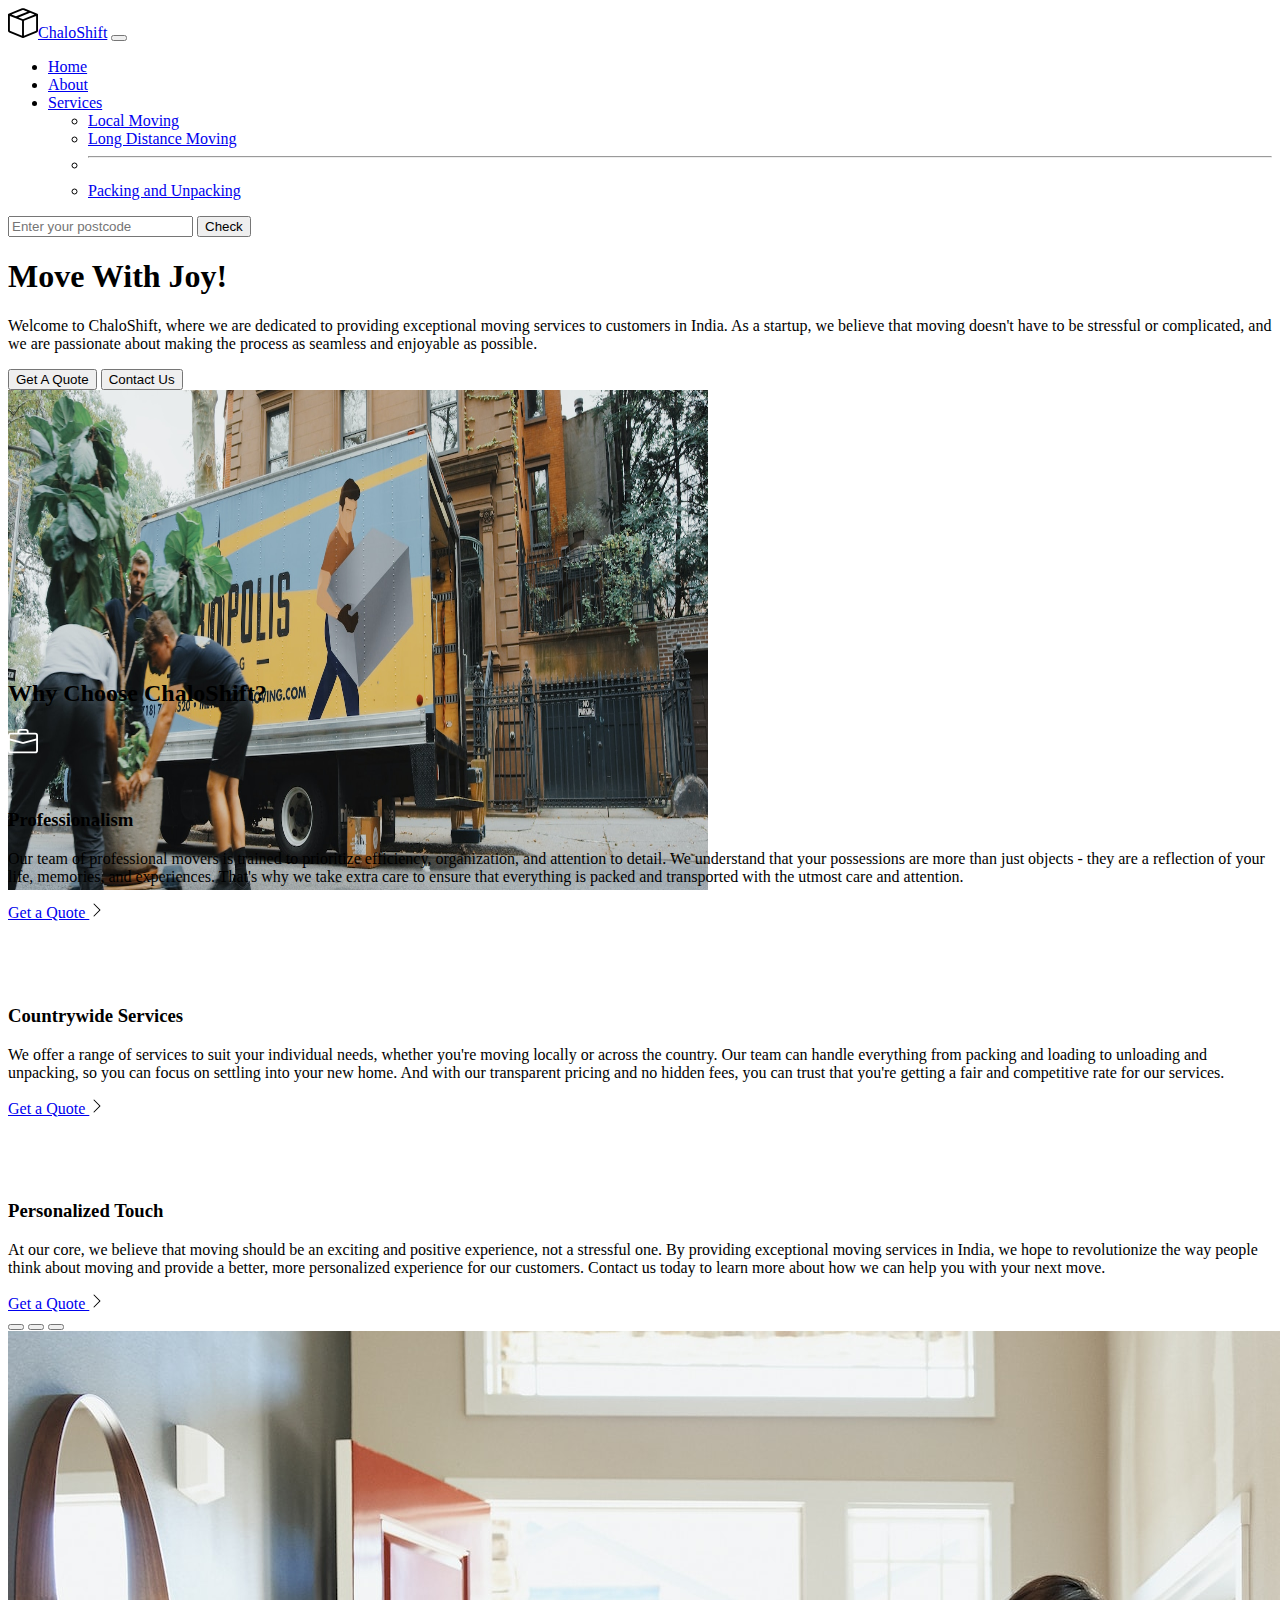
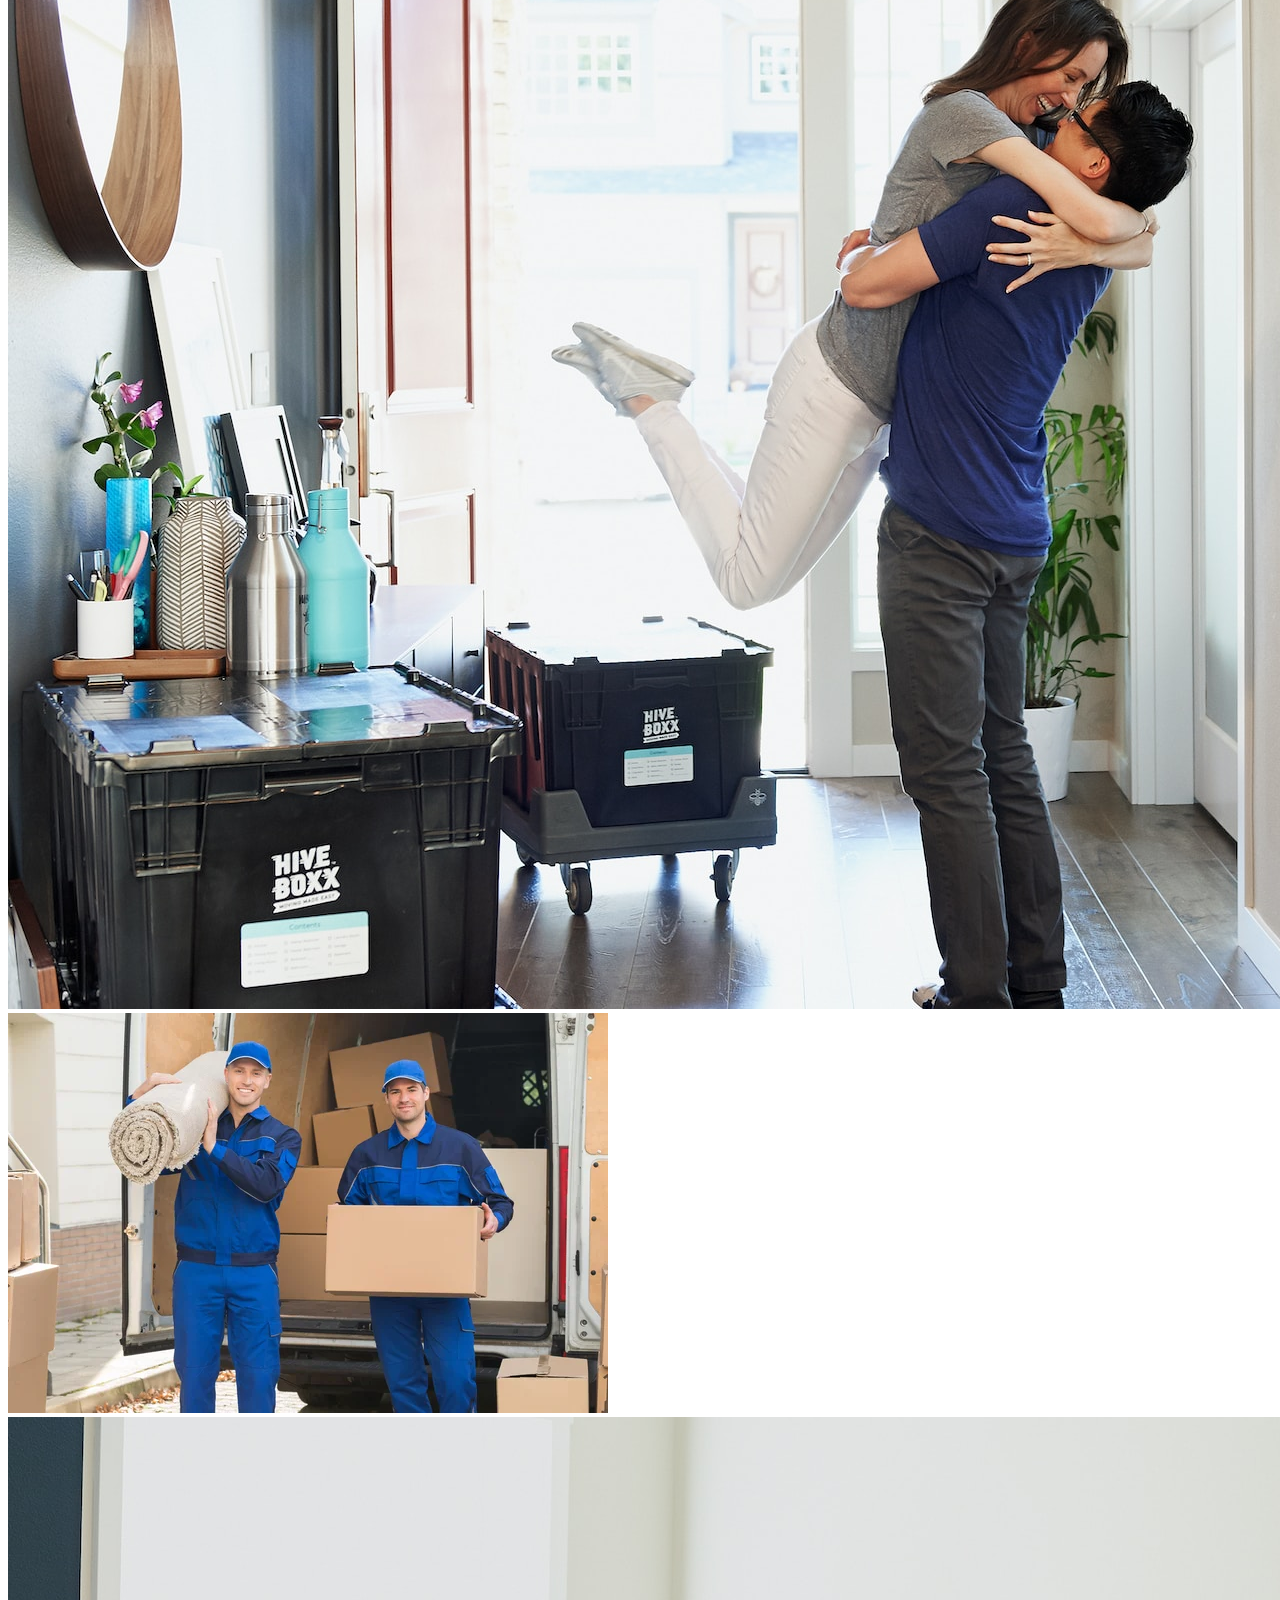
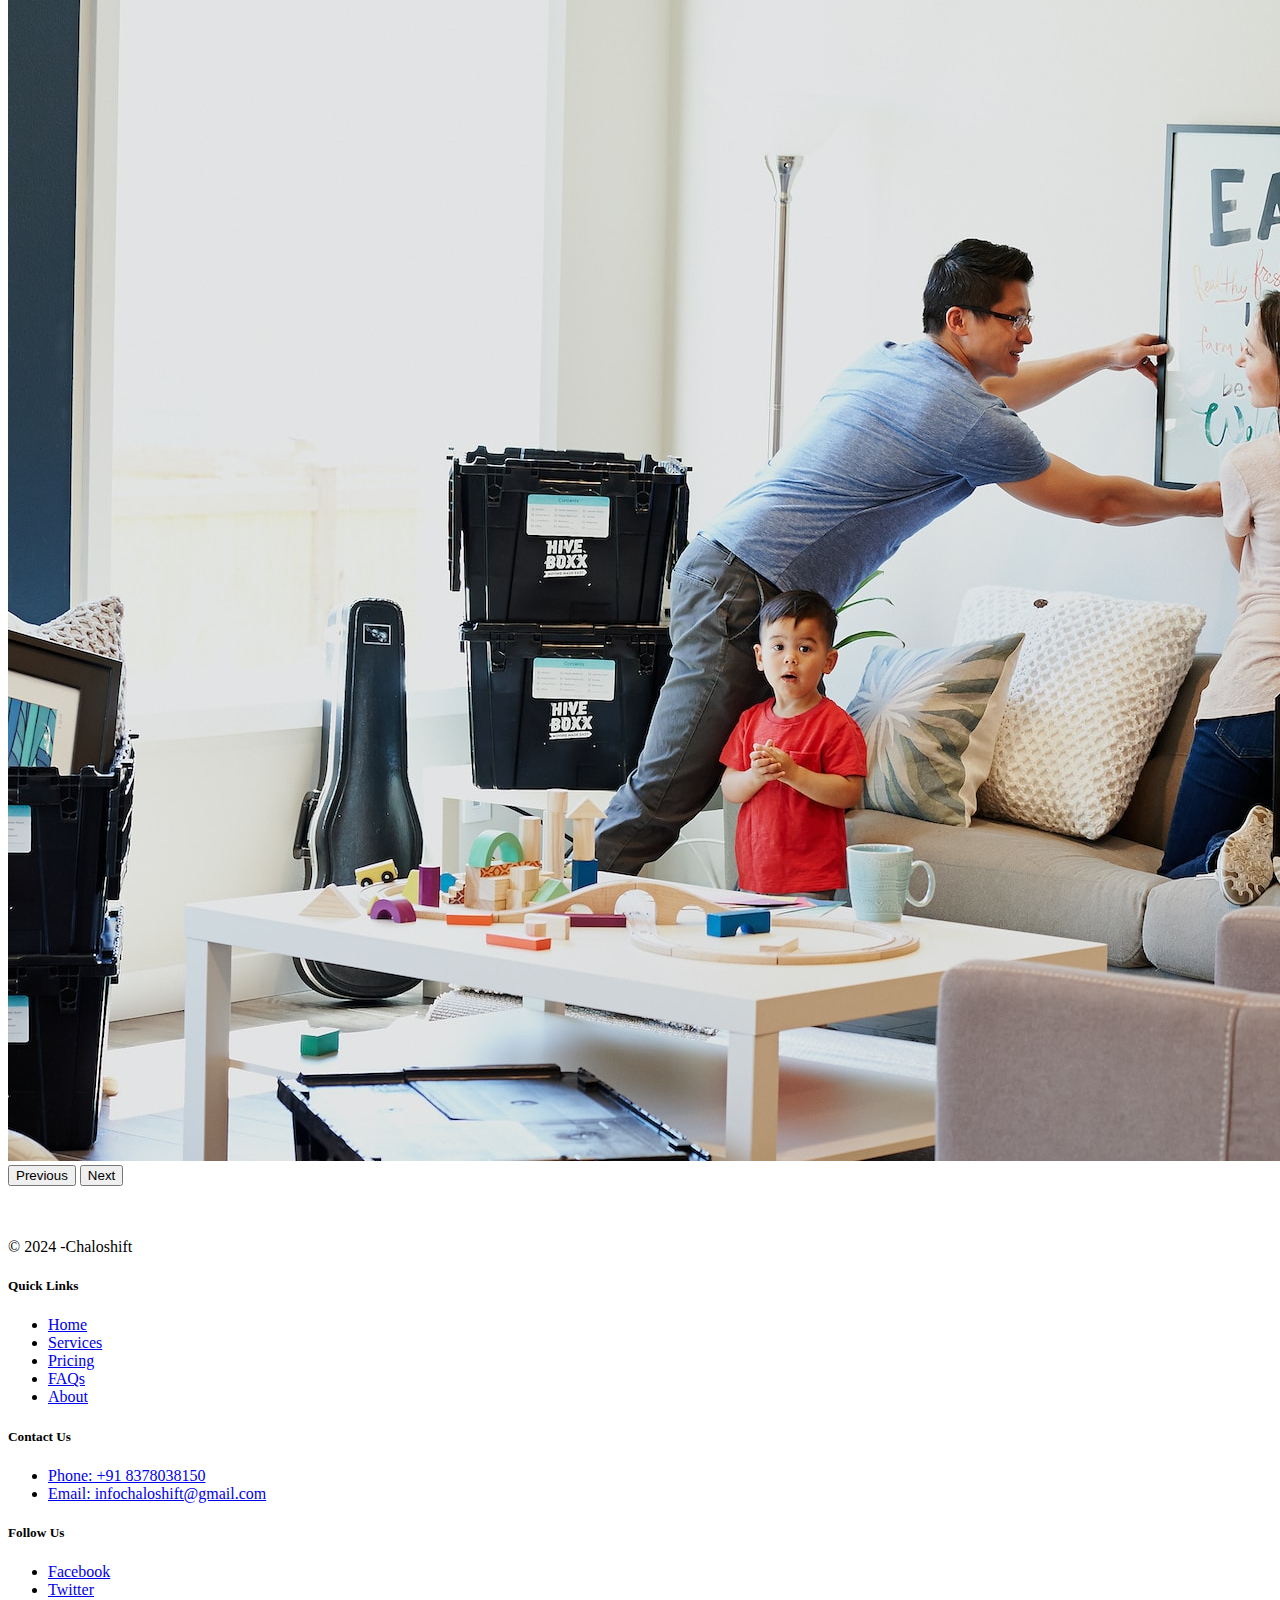
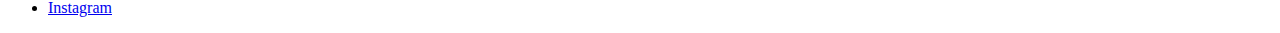
<file: Chalo-Shift-Project/Chalo-Shift-Project/index.html>
<!DOCTYPE html>
<html lang="en">
  <head>
    <meta charset="UTF-8" />
    <meta name="viewport" content="width=device-width, initial-scale=1.0" />
    <title>ChaloShift - Your Moving Partner</title>
    <link
      href="https://cdn.jsdelivr.net/npm/bootstrap@5.3.0-alpha2/dist/css/bootstrap.min.css"
      rel="stylesheet"
      integrity="sha384-aFq/bzH65dt+w6FI2ooMVUpc+21e0SRygnTpmBvdBgSdnuTN7QbdgL+OapgHtvPp"
      crossorigin="anonymous"
    />
    <style>
        .feature-icon {
           width: 4rem;
           height: 4rem;
           border-radius: .75rem;
           }
    </style>
  </head>

  <body>
    <!-- Navbar Section -->
    <nav class="navbar navbar-expand-lg bg-body-tertiary">
      <div class="container-fluid">
        <a class="navbar-brand" href="#"><img src="./box-seam.svg" alt="box-logo" width="30px" height="30px">ChaloShift</a>
        <button
          class="navbar-toggler"
          type="button"
          data-bs-toggle="collapse"
          data-bs-target="#navbarSupportedContent"
          aria-controls="navbarSupportedContent"
          aria-expanded="false"
          aria-label="Toggle navigation"
        >
          <span class="navbar-toggler-icon"></span>
        </button>
        <div class="collapse navbar-collapse" id="navbarSupportedContent">
          <ul class="navbar-nav me-auto mb-2 mb-lg-0">
            <li class="nav-item">
              <a class="nav-link active" aria-current="page" href="#">Home</a>
            </li>
            <li class="nav-item">
              <a class="nav-link" href="#">About</a>
            </li>
            <li class="nav-item dropdown">
              <a
                class="nav-link dropdown-toggle"
                href="#"
                role="button"
                data-bs-toggle="dropdown"
                aria-expanded="false"
              >
              Services
              </a>
              <ul class="dropdown-menu">
                <li><a class="dropdown-item" href="#">Local Moving</a></li>
                <li><a class="dropdown-item" href="#">Long Distance Moving</a></li>
                <li><hr class="dropdown-divider" /></li>
                <li>
                  <a class="dropdown-item" href="#">Packing and Unpacking</a>
                </li>
              </ul>
            </li>

          </ul>
          <form class="d-flex" role="search">
            <input
              class="form-control me-2"
              type="search"
              placeholder="Enter your postcode"
              aria-label="Search"
            />
            <button class="btn btn-outline-success" type="submit">
              Check
            </button>
          </form>
        </div>
      </div>
    </nav>

    <!--Hero Section-->
    
    <div class="px-4 pt-5 my-5 text-center border-bottom" >
        <h1 class="display-4 fw-bold text-body-emphasis">Move With Joy!</h1>
        <div class="col-lg-6 mx-auto">
          <p class="lead mb-4">Welcome to ChaloShift, where we are dedicated to providing exceptional moving services to customers in India. As a startup, we believe that moving doesn't have to be stressful or complicated, and we are passionate about making the process as seamless and enjoyable as possible.</p>
          <div class="d-grid gap-2 d-sm-flex justify-content-sm-center mb-5">
            <button type="button" class="btn btn-primary btn-lg px-4 me-sm-3" fdprocessedid="j806u">Get A Quote</button>
            <button type="button" class="btn btn-outline-secondary btn-lg px-4" fdprocessedid="0s976g">Contact Us</button>
          </div>
        </div>
        <div class="overflow-hidden" style="max-height: 30vh;">
          <div class="container px-5">
            <img src="moving-van.jpg" class="img-fluid border rounded-3 shadow-lg mb-4" alt="Example image" width="700" height="500" loading="lazy">
          </div>
        </div>
      </div>
    
    <!--Features-->
    <div class="container px-4 py-5" id="featured-3">
        <h2 class="pb-2 border-bottom">Why Choose ChaloShift?</h2>
    <div class="row g-4 py-5 row-cols-1 row-cols-lg-3">
        <div class="feature col">
          <div class="feature-icon d-inline-flex align-items-center justify-content-center text-bg-primary bg-gradient fs-2 mb-3">
            <img src="./briefcase.svg" alt="briefcase" height="30px" width="30px">
          </div>
          <h3 class="fs-2 text-body-emphasis">Professionalism</h3>
          <p>Our team of professional movers is trained to prioritize efficiency, organization, and attention to detail. We understand that your possessions are more than just objects - they are a reflection of your life, memories, and experiences. That's why we take extra care to ensure that everything is packed and transported with the utmost care and attention.</p>
          <a href="#" class="icon-link">
            Get a Quote
            <img src="./chevron-right.svg" alt="Right Chevron">
          </a>
        </div>
        <div class="feature col">
          <div class="feature-icon d-inline-flex align-items-center justify-content-center text-bg-primary bg-gradient fs-2 mb-3">
            <img src="./bus-front.svg" alt="arraw-svg" height="30px" width="30px"> 
         </div>
          <h3 class="fs-2 text-body-emphasis">Countrywide Services</h3>
          <p>We offer a range of services to suit your individual needs, whether you're moving locally or across the country. Our team can handle everything from packing and loading to unloading and unpacking, so you can focus on settling into your new home. And with our transparent pricing and no hidden fees, you can trust that you're getting a fair and competitive rate for our services.</p>
          <a href="#" class="icon-link">
            Get a Quote
            <img src="./chevron-right.svg" alt="Right Chevron">
          </a>
        </div>
        <div class="feature col">
          <div class="feature-icon d-inline-flex align-items-center justify-content-center text-bg-primary bg-gradient fs-2 mb-3">
            <img src="./chat-square-heart.svg" alt="heart-shape" height="30px" width="30px">
          </div>
          <h3 class="fs-2 text-body-emphasis">Personalized Touch</h3>
          <p>At our core, we believe that moving should be an exciting and positive experience, not a stressful one. By providing exceptional moving services in India, we hope to revolutionize the way people think about moving and provide a better, more personalized experience for our customers. Contact us today to learn more about how we can help you with your next move.</p>
          <a href="#" class="icon-link">
           Get a Quote
           <img src="./chevron-right.svg" alt="Right Chevron">
          </a>
        </div>
      </div>

      

    <!--Carousal-->
    <div id="carouselExampleIndicators" class="carousel slide">
        <div class="carousel-indicators">
          <button type="button" data-bs-target="#carouselExampleIndicators" data-bs-slide-to="0" class="active" aria-current="true" aria-label="Slide 1"></button>
          <button type="button" data-bs-target="#carouselExampleIndicators" data-bs-slide-to="1" aria-label="Slide 2"></button>
          <button type="button" data-bs-target="#carouselExampleIndicators" data-bs-slide-to="2" aria-label="Slide 3"></button>
        </div>
        <div class="carousel-inner">
          <div class="carousel-item active">
            <img src="./couple.jpg" class="d-block w-100" alt="...">
          </div>
          <div class="carousel-item">
            <img src="./movers.jpg" class="d-block w-100" alt="...">
          </div>
          <div class="carousel-item">
            <img src="./family.jpg" class="d-block w-100" alt="...">
          </div>
        </div>
        <button class="carousel-control-prev" type="button" data-bs-target="#carouselExampleIndicators" data-bs-slide="prev">
          <span class="carousel-control-prev-icon" aria-hidden="true"></span>
          <span class="visually-hidden">Previous</span>
        </button>
        <button class="carousel-control-next" type="button" data-bs-target="#carouselExampleIndicators" data-bs-slide="next">
          <span class="carousel-control-next-icon" aria-hidden="true"></span>
          <span class="visually-hidden">Next</span>
        </button>
      </div>
      
    <!--Footer-->
    <div class="container">
        <footer class="row row-cols-1 row-cols-sm-2 row-cols-md-5 py-5 my-5 border-top">
          <div class="col mb-3">
            <a href="/" class="d-flex align-items-center mb-3 link-body-emphasis text-decoration-none">
              <svg class="bi me-2" width="40" height="32"><use xlink:href="#bootstrap"></use></svg>
            </a>
            <p class="text-body-secondary">© 2024 -Chaloshift </p>
          </div>
      
          <div class="col mb-3">
      
          </div>
      
          <div class="col mb-3">
            <h5>Quick Links</h5>
            <ul class="nav flex-column">
              <li class="nav-item mb-2"><a href="#" class="nav-link p-0 text-body-secondary">Home</a></li>
              <li class="nav-item mb-2"><a href="#" class="nav-link p-0 text-body-secondary">Services</a></li>
              <li class="nav-item mb-2"><a href="#" class="nav-link p-0 text-body-secondary">Pricing</a></li>
              <li class="nav-item mb-2"><a href="#" class="nav-link p-0 text-body-secondary">FAQs</a></li>
              <li class="nav-item mb-2"><a href="#" class="nav-link p-0 text-body-secondary">About</a></li>
            </ul>
          </div>
      
          <div class="col mb-3">
            <h5>Contact Us</h5>
            <ul class="nav flex-column">
              <li class="nav-item mb-2"><a href="#" class="nav-link p-0 text-body-secondary">Phone: +91 8378038150</a></li>
              <li class="nav-item mb-2"><a href="#" class="nav-link p-0 text-body-secondary">Email: infochaloshift@gmail.com</a></li>
            </ul>
          </div>
      
          <div class="col mb-3">
            <h5>Follow Us</h5>
            <ul class="nav flex-column">
              <li class="nav-item mb-2"><a href="#" class="nav-link p-0 text-body-secondary">Facebook</a></li>
              <li class="nav-item mb-2"><a href="#" class="nav-link p-0 text-body-secondary">Twitter</a></li>
              <li class="nav-item mb-2"><a href="#" class="nav-link p-0 text-body-secondary">Instagram</a></li>
            </ul>
          </div>
        </footer>
      </div>    

    <script
      src="https://cdn.jsdelivr.net/npm/bootstrap@5.3.2/dist/js/bootstrap.bundle.min.js"
      integrity="sha384-C6RzsynM9kWDrMNeT87bh95OGNyZPhcTNXj1NW7RuBCsyN/o0jlpcV8Qyq46cDfL"
      crossorigin="anonymous"
    ></script>
  </body>
</html>
</file>
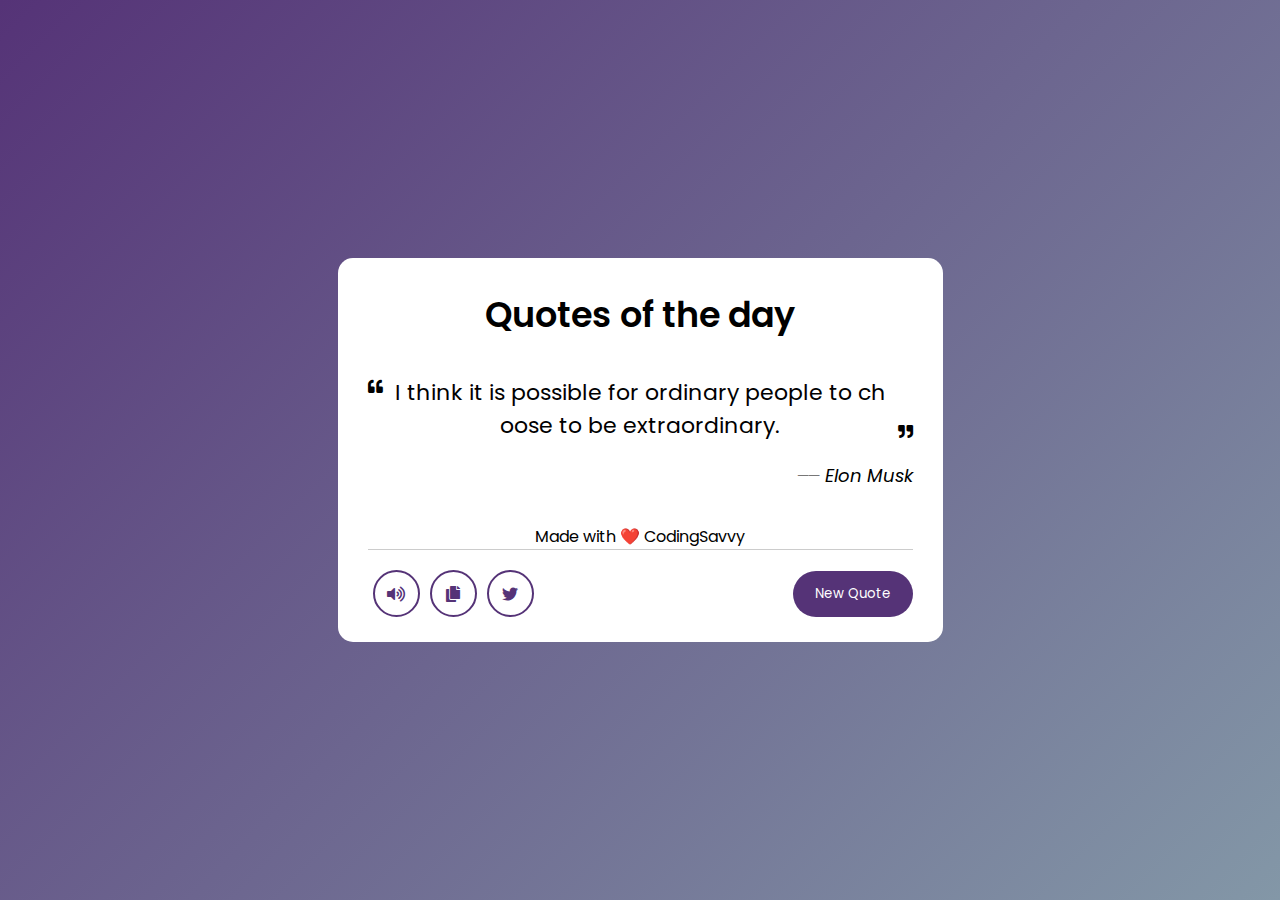
<file: Completed_Quotes_API_Project/Quotes_API_Project/index.html>
<!Doctype html>
<html lang="en" dir="ltr">
    <head>
        <meta charset="utf-8">
        <title>Random Quote Generator | CodingSavvy</title>
        <link rel="stylesheet" href="style.css">
        <meta name="viewport" content="width=device-width, initial-scale=1.0">
        <link rel="stylesheet" href="https://cdnjs.cloudflare.com/ajax/libs/font-awesome/5.15.3/css/all.min.css"/> 
    </head>
    <body>
        <div class="wrapper">
            <header>Quotes of the day</header>
            <div class="content">
                <div class="quote-area">
                    <i class="fas fa-quote-left"></i>
                    <p class="quote">I think it is possible for ordinary people to choose to be extraordinary.</p>
                    <i class="fas fa-quote-right"></i>
                </div>
                <div class="author">
                    <span>__</span>
                    <span id="authorName">Elon Musk</span>
                </div>
            </div>
            <div class="name">
                <p>Made with ❤️ CodingSavvy</p>
            </div>
            <div class="buttons">
                <div class="features">
                    <ul>
                        <li class="sound"><i class="fas fa-volume-up"></i></li>
                        <li class="copy"><i class="fas fa-copy"></i></li>
                        <li class="twitter"><i class="fab fa-twitter"></i></li>           </ul>
                    <button>New Quote</button>
                </div>
            </div>
        </div>
        <script src="./index.js"></script>
    </body>
</html>
</file>
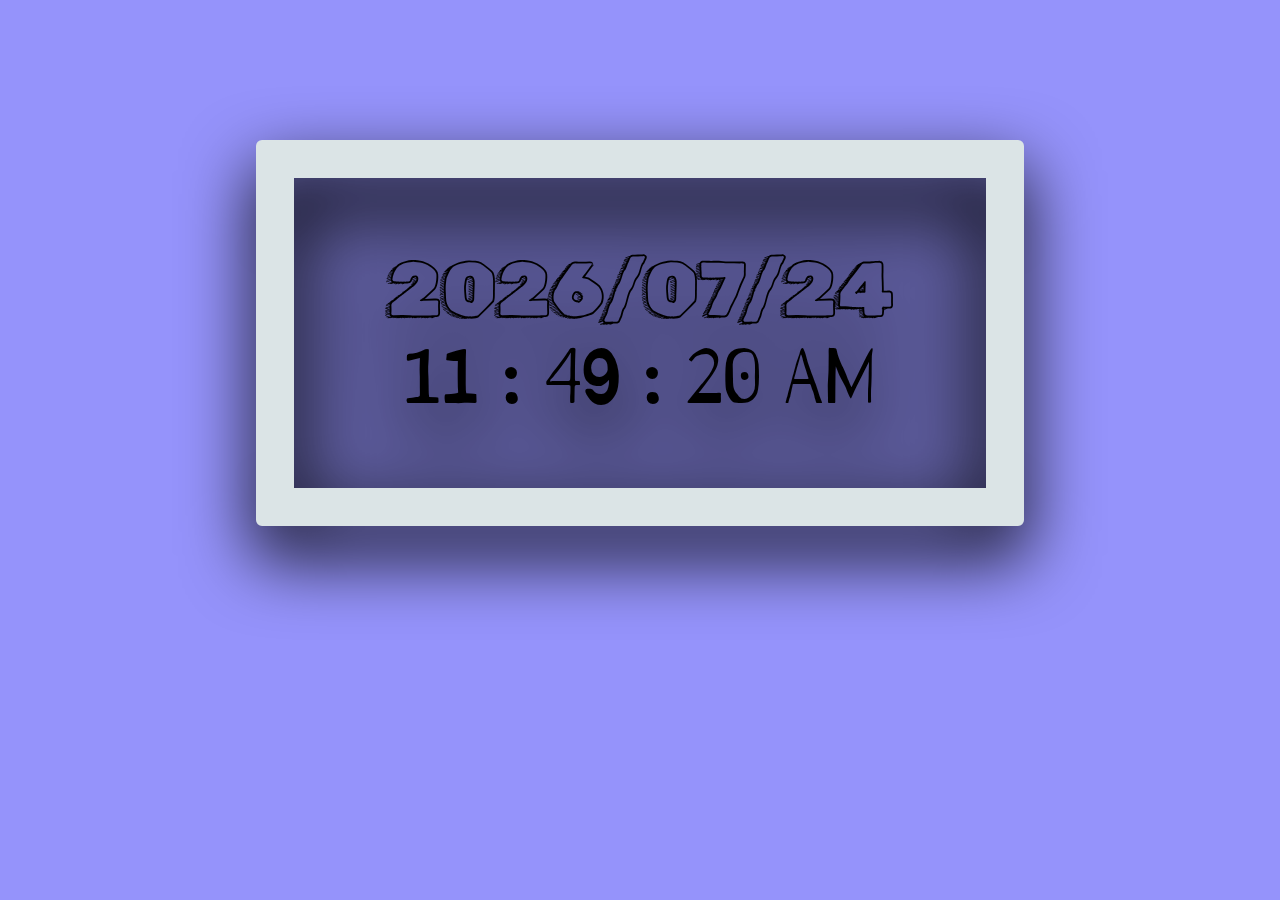
<file: DigitalClock/digitalclock/index.html>
<!DOCTYPE html>
<html>

<head>
  <meta charset="utf-8">
  <meta name="viewport" content="width=device-width">
  <title>Digital clock</title>
  <link href="style.css" rel="stylesheet" type="text/css" />
</head>

<body>
  <div class="container">
      <div class="full_date">
          <span class="date"></span>
          <span class="clock"></span>
      </div>
  </div>
  <script src="script.js"></script>
  <script src="https://replit.com/public/js/replit-badge-v2.js" theme="dark" position="bottom-right"></script>
</body>

</html>
</file>
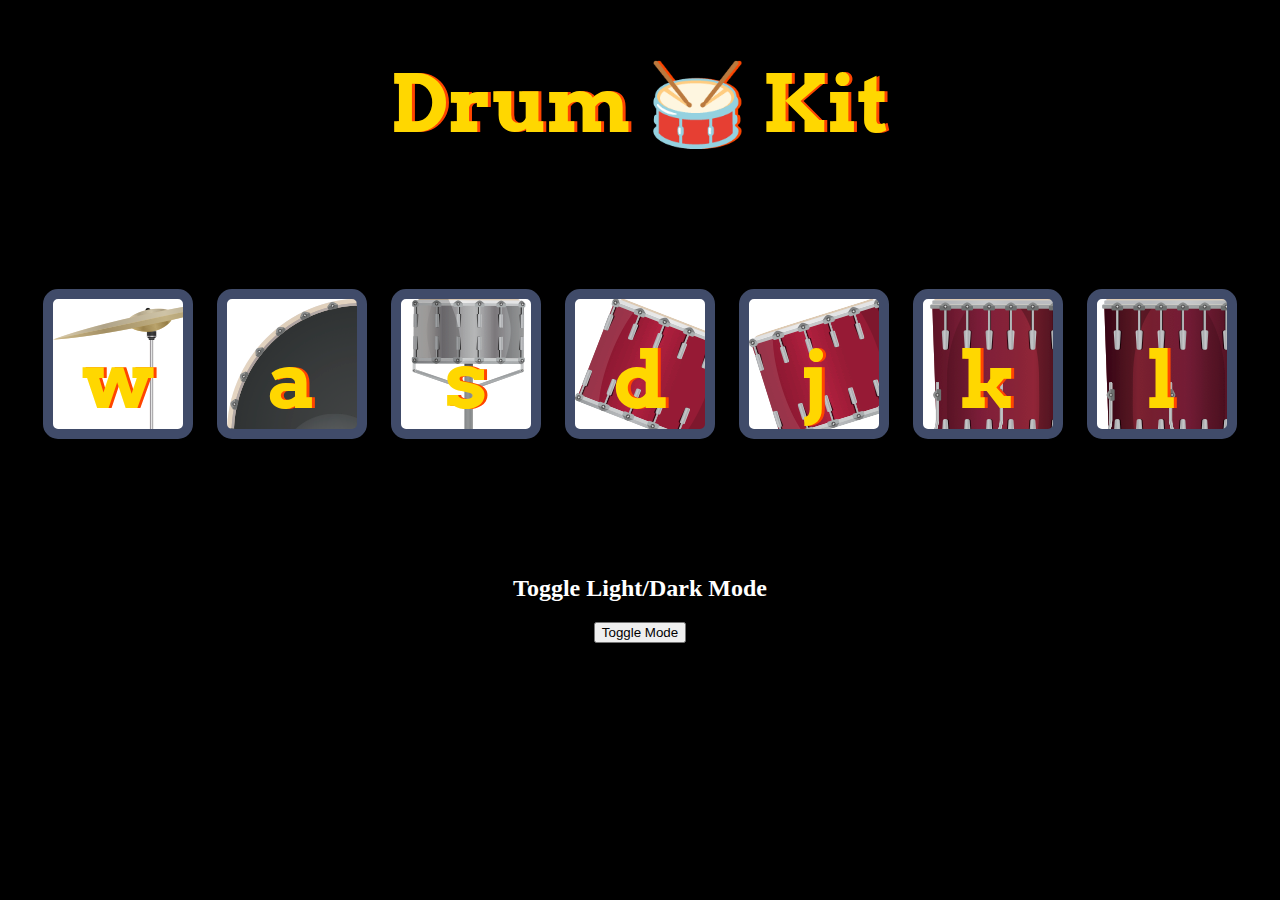
<file: Kick_Drum-Completed/Kick_Drum-Completed/index.html>
<!DOCTYPE html>
<html lang="en" dir="ltr">

<head>
  <meta charset="utf-8">
  <title>Drum Kit</title>
  <link rel="stylesheet" href="styles.css">
  <link href="https://fonts.googleapis.com/css?family=Arvo" rel="stylesheet">
</head>
<body class="bg-body">

  <h1 id="title">Drum 🥁 Kit</h1>
  <div class="set">
    <button class="w drum">w</button>
    <button class="a drum">a</button>
    <button class="s drum">s</button>
    <button class="d drum">d</button>
    <button class="j drum">j</button>
    <button class="k drum">k</button>
    <button class="l drum">l</button>
  </div>
  <div>
    <h2>Toggle Light/Dark Mode</h2>
    <button id="mode-toggle">Toggle Mode</button>
  </div>

  <script src="./index.js"></script>
  
</body>

</html>
</file>
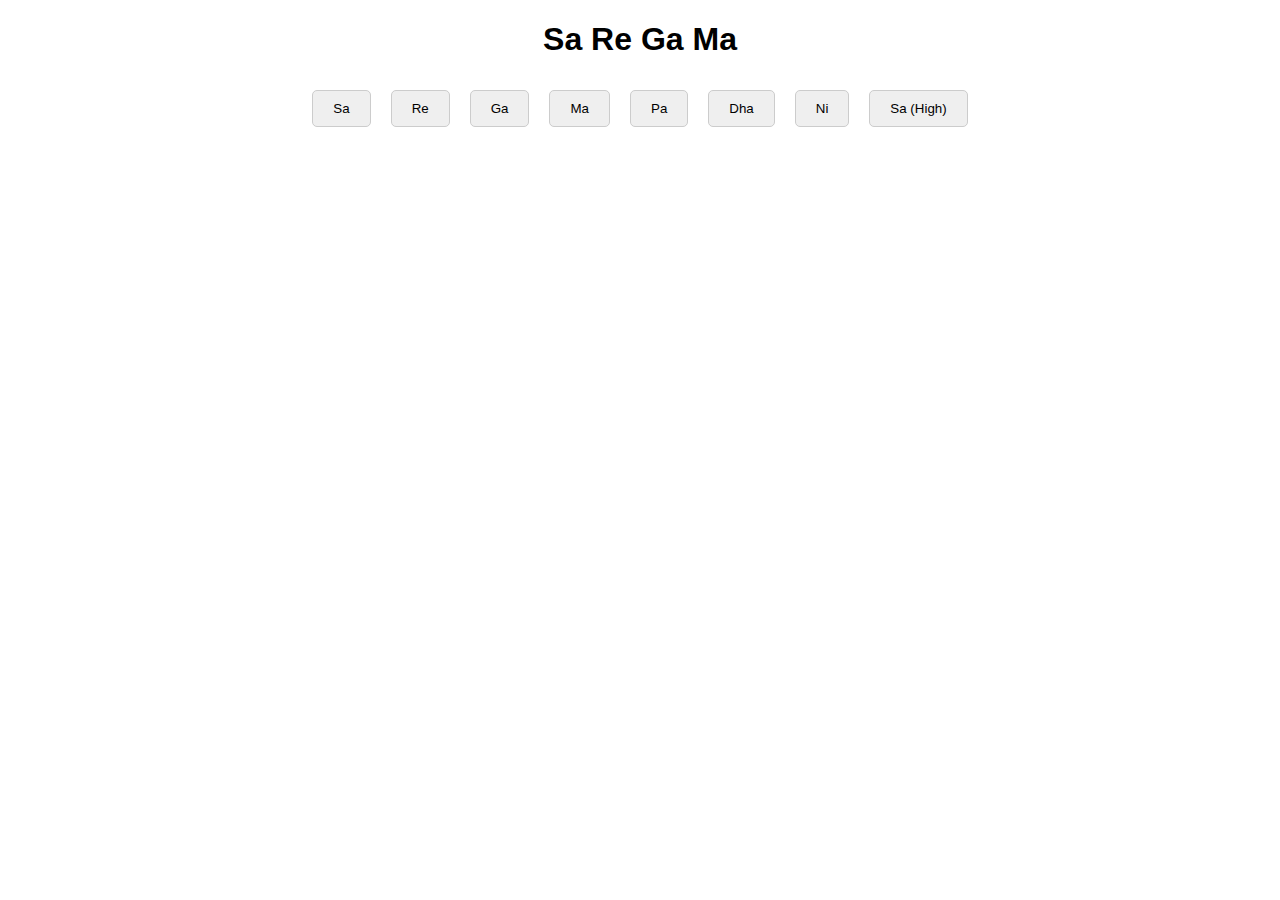
<file: Music Notes/musicnotes/index.html>
<!DOCTYPE html>
<html lang="en">
<head>
  <meta charset="UTF-8">
  <meta name="viewport" content="width=device-width, initial-scale=1.0">
  <title>Sa Re Ga Ma</title>
  <link rel="stylesheet" href="style.css">
</head>
<body>
  <h1>Sa Re Ga Ma</h1>
  <div class="saregama">
    <button data-note="sa">Sa</button>
    <button data-note="re">Re</button>
    <button data-note="ga">Ga</button>
    <button data-note="ma">Ma</button>
    <button data-note="pa">Pa</button>
    <button data-note="dha">Dha</button>
    <button data-note="ni">Ni</button>
    <button data-note="sa">Sa (High)</button>
  </div>
  <script src="script.js"></script>
</body>
</html>
</file>
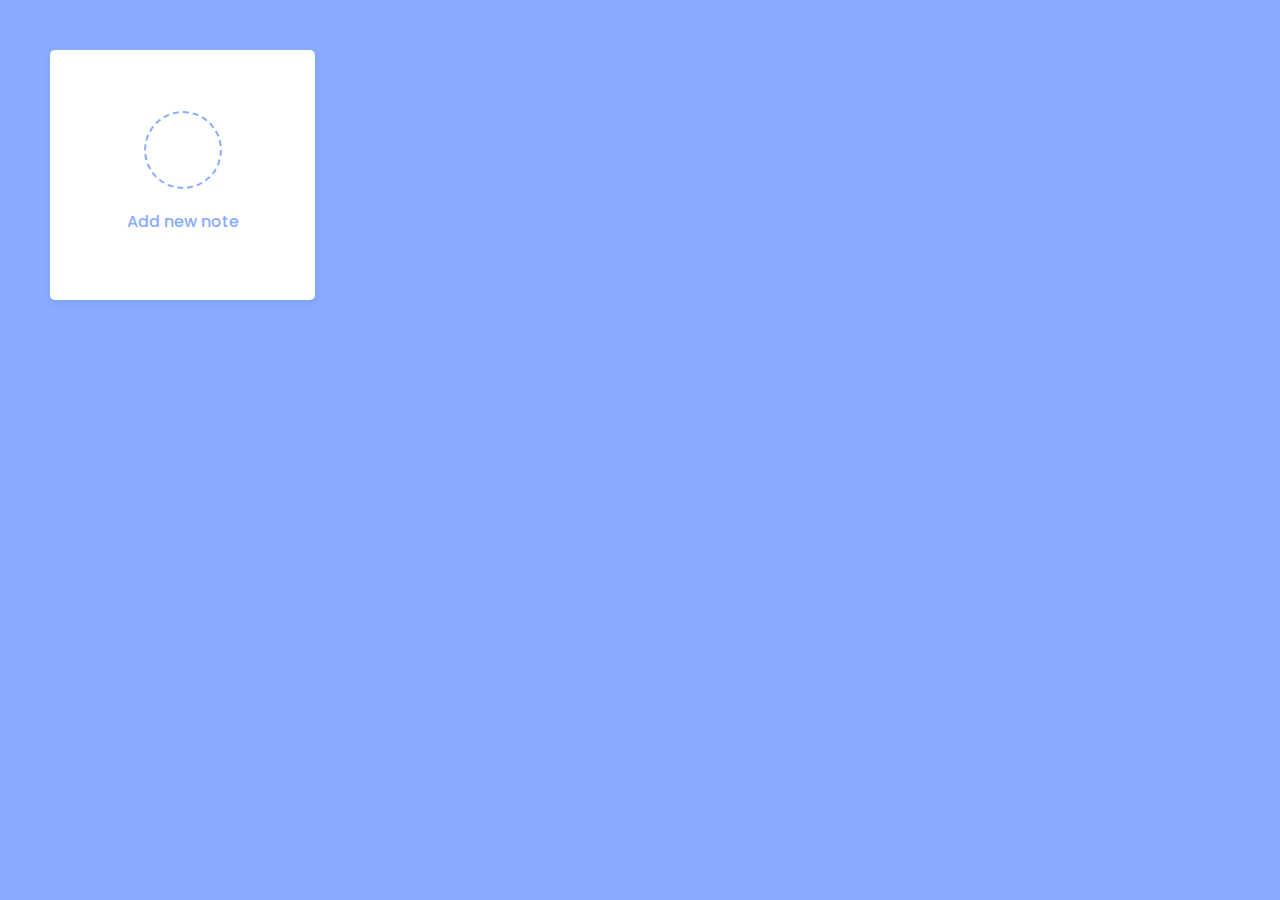
<file: NotesApp/notesapp/index.html>
<!DOCTYPE html>

<html lang="en" dir="ltr">
  <head>
    <meta charset="utf-8">  
    <title>Notes App</title>
    <link rel="stylesheet" href="style.css">
    <meta name="viewport" content="width=device-width, initial-scale=1.0">
    <link rel="stylesheet" href="https://unicons.iconscout.com/release/v4.0.0/css/line.css">
  </head>
  <body>
    <div class="popup-box">
      <div class="popup">
        <div class="content">
          <header>
            <p></p>
            <i class="uil uil-times"></i>
          </header>
          <form action="#">
            <div class="row title">
              <label>Title</label>
              <input type="text" spellcheck="false">
            </div>
            <div class="row description">
              <label>Description</label>
              <textarea spellcheck="false"></textarea>
            </div>
            <button></button>
          </form>
        </div>
      </div>
    </div>
    <div class="wrapper">
      <li class="add-box">
        <div class="icon"><i class="uil uil-plus"></i></div>
        <p>Add new note</p>
      </li>
    </div>

    <script src="script.js"></script>
    
  </body>
</html>
</file>
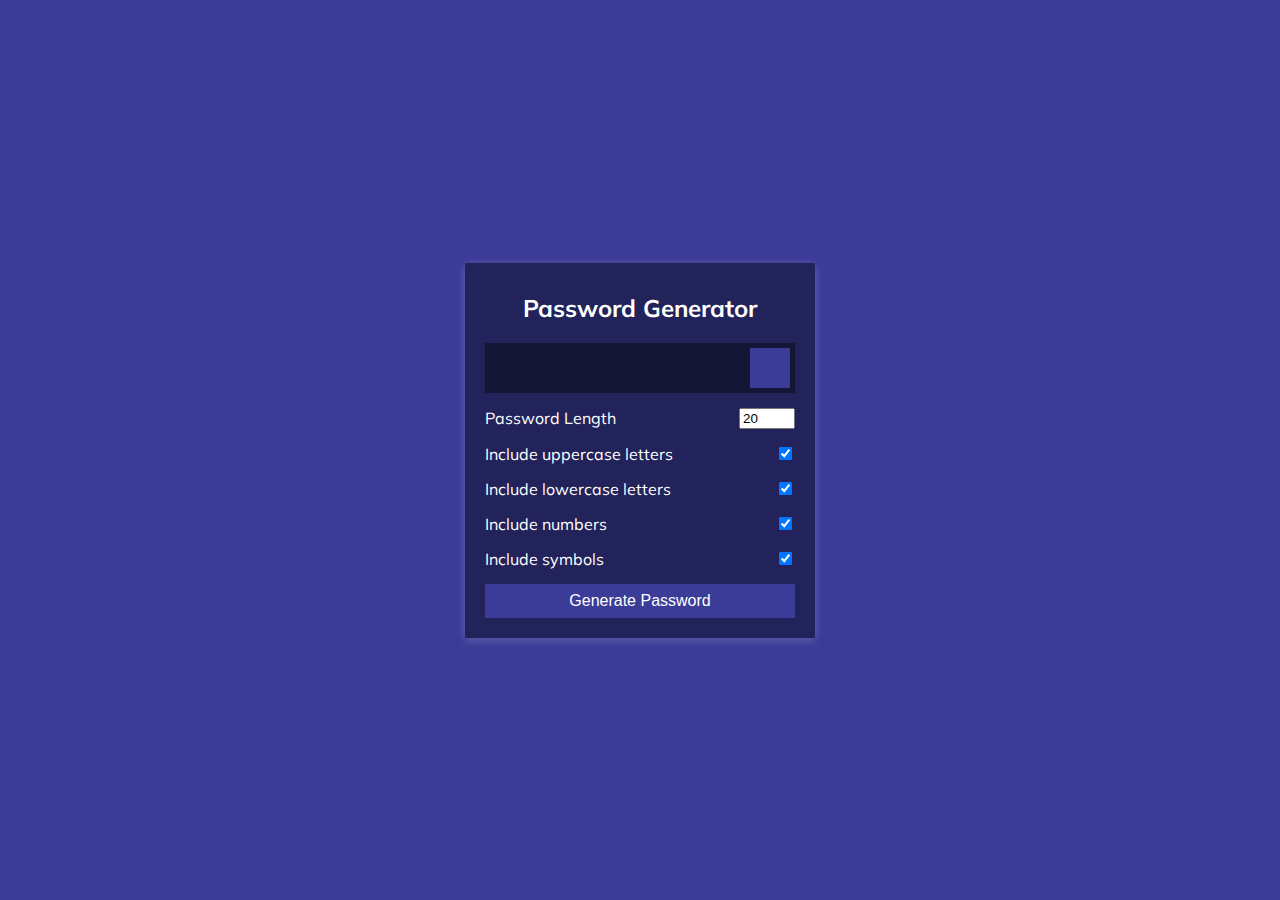
<file: Password Generator/passwordgenerator/index.html>
<!DOCTYPE html>
<html lang="en">
  <head>
    <meta charset="UTF-8" />
    <meta name="viewport" content="width=device-width, initial-scale=1.0" />
    <link rel="stylesheet" href="https://cdnjs.cloudflare.com/ajax/libs/font-awesome/5.14.0/css/all.min.css" integrity="sha512-1PKOgIY59xJ8Co8+NE6FZ+LOAZKjy+KY8iq0G4B3CyeY6wYHN3yt9PW0XpSriVlkMXe40PTKnXrLnZ9+fkDaog==" crossorigin="anonymous" />
    <link rel="stylesheet" href="style.css" />
    <title>Password Generator</title>
  </head>
  <body>
    <div class="container">
      <h2>Password Generator</h2>
      <div class="result-container">
        <span id="result"></span>
        <button class="btn" id="clipboard">
          <i class="far fa-clipboard"></i>
        </button>
      </div>
      <div class="settings">
        <div class="setting">
          <label>Password Length</label>
          <input type="number" id="length" min="4" max="20" value="20">
        </div>
        <div class="setting">
          <label>Include uppercase letters</label>
          <input type="checkbox" id="uppercase" checked>
        </div>
        <div class="setting">
          <label>Include lowercase letters</label>
          <input type="checkbox" id="lowercase" checked>
        </div>
        <div class="setting">
          <label>Include numbers</label>
          <input type="checkbox" id="numbers" checked>
        </div>
        <div class="setting">
          <label>Include symbols</label>
          <input type="checkbox" id="symbols" checked>
        </div>
      </div>

      <button class="btn btn-large" id="generate">
        Generate Password
      </button>
    </div>
    <script src="script.js"></script>
  </body>
</html>
</file>
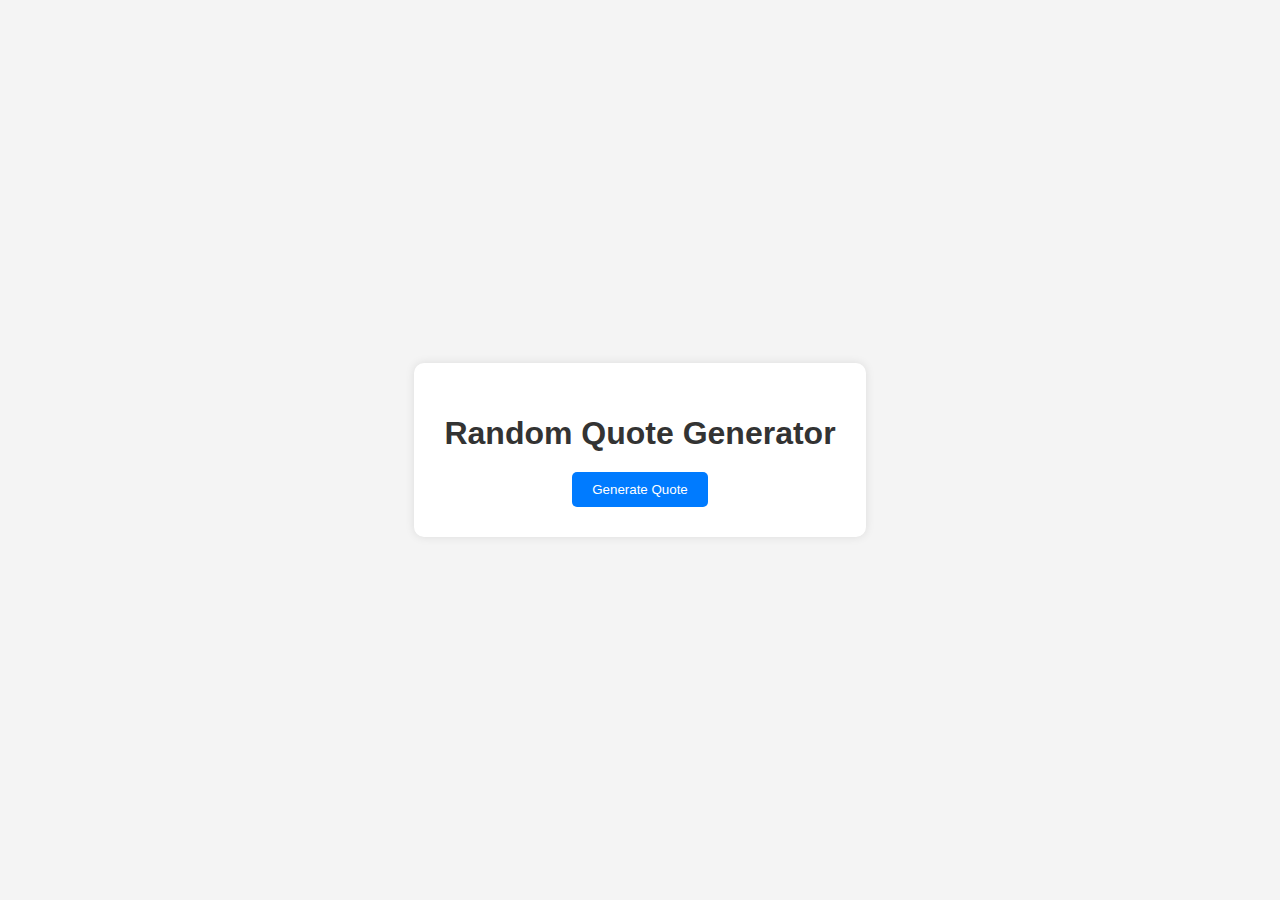
<file: QuoteGenerator/quotegenerator/index.html>
<html lang="en"><head>
    <meta charset="UTF-8">
    <meta name="viewport" content="width=device-width, initial-scale=1.0">
    <title>Random Quote Generator</title>
    <style>
        body {
            font-family: 'Segoe UI', Tahoma, Geneva, Verdana, sans-serif;
            background-color: #f4f4f4;
            margin: 0;
            padding: 0;
            display: flex;
            justify-content: center;
            align-items: center;
            height: 100vh;
        }

        .container {
            max-width: 500px;
            text-align: center;
            background-color: #fff;
            border-radius: 10px;
            padding: 30px;
            box-shadow: 0 0 10px rgba(0, 0, 0, 0.1);
        }

        h1 {
            color: #333;
            margin-bottom: 20px;
        }

        #quoteDisplay {
            font-style: italic;
            color: #666;
            margin-bottom: 20px;
        }

        button {
            padding: 10px 20px;
            background-color: #007bff;
            color: #fff;
            border: none;
            cursor: pointer;
            border-radius: 5px;
            transition: background-color 0.3s ease;
        }

        button:hover {
            background-color: #0056b3;
        }
    </style>
</head>
<body>
    <div class="container">
        <h1>Random Quote Generator</h1>
        <div id="quoteDisplay"></div>
        <button id="generateBtn">Generate Quote</button>
    </div>
    <script>
        const quotes = [
            "The greatest glory in living lies not in never falling, but in rising every time we fall. - Nelson Mandela",
            "The way to get started is to quit talking and begin doing. - Walt Disney",
            "Your time is limited, don't waste it living someone else's life. - Steve Jobs",
            "If life were predictable it would cease to be life, and be without flavor. - Eleanor Roosevelt",
            "Life is what happens when you're busy making other plans. - John Lennon",
            "Spread love everywhere you go. Let no one ever come to you without leaving happier. - Mother Teresa",
            "Don't judge each day by the harvest you reap but by the seeds that you plant. - Robert Louis Stevenson"
        ];

        const quoteDisplay = document.getElementById('quoteDisplay');
        const generateBtn = document.getElementById('generateBtn');

        generateBtn.addEventListener('click', generateQuote);

        function generateQuote() {
            const randomIndex = Math.floor(Math.random() * quotes.length);
            quoteDisplay.textContent = quotes[randomIndex];
        }
    </script>


</body></html>
</file>
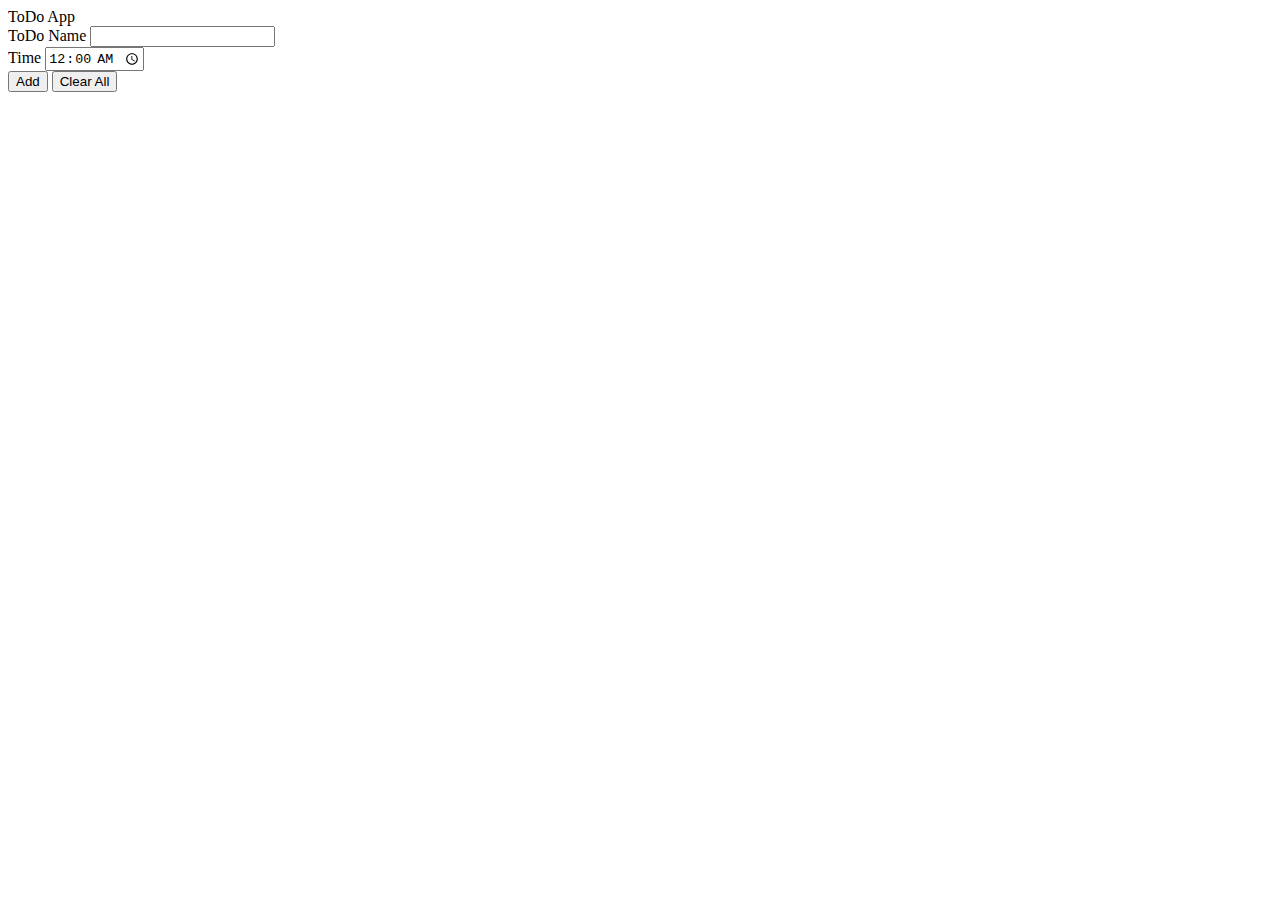
<file: To-Do-List/todolist/index.html>
<!DOCTYPE html>
<html>

<head>
  <meta charset="utf-8">
  <meta name="viewport" content="width=device-width">
  <title>replit</title>
  <link href="style.css" rel="stylesheet" type="text/css" />
  <link href="https://cdn.jsdelivr.net/npm/bootstrap@5.2.2/dist/css/bootstrap.min.css" rel="stylesheet" integrity="sha384-Zenh87qX5JnK2Jl0vWa8Ck2rdkQ2Bzep5IDxbcnCeuOxjzrPF/et3URy9Bv1WTRi" crossorigin="anonymous">
</head>

<body>
  <nav class="navbar navbar-dark bg-dark" id="nav">
  <div class="container-fluid">
    <span class="navbar-brand mb-0 h1">ToDo App</span>
  </div>
  </nav>
  <div class="container my-3">
    <div class="from mt-4" id="from">
      <div class="mb-3">
  <label for="exampleFormControlInput1" class="form-label">ToDo Name</label>
  <input type="text" class="form-control" id="exampleFormControlInput1" placeholder="">
</div>
<div class="my-3">
<label for="exampleFormControlInput2" class="from-label">Time</label>
  <input type="time" value="00:00" class="form-control" id="exampleFormControlInput2">
</div>
</div>
    <input value="-1" id="exampleFormControlInput3" hidden>
      <button type="button" class="btn btn-primary" onclick="addTodo()">Add</button>
    <button class="btn bg-danger text-light d-none" id="clr" onclick="clearAll()">Clear All</button>
    </div>
  </div>
  <div class="container todos">
    
  </div>
</body>
  <script src="script.js"></script>
  <script src="https://cdn.jsdelivr.net/npm/bootstrap@5.2.2/dist/js/bootstrap.bundle.min.js" integrity="sha384-OERcA2EqjJCMA+/3y+gxIOqMEjwtxJY7qPCqsdltbNJuaOe923+mo//f6V8Qbsw3" crossorigin="anonymous"></script>
</html>
</file>
<file: Completed_Quotes_API_Project/Quotes_API_Project/style.css>
@import url('https://fonts.googleapis.com/css2?family=Poppins:wght@400;500;600;700&display=swap');
*{
    margin: 0;
    padding: 0;
    box-sizing: border-box;
    font-family: 'Poppins', sans-serif;
}
body{
    display: flex;
    align-items: center;
    justify-content: center;
    min-height: 100vh;
    background: linear-gradient(135deg, #537, #8397a7);
}
.wrapper{
    width: 605px;
    background: #fff;
    border-radius: 15px;
    padding: 30px 30px 25px;
}
.wrapper header{
    font-size: 35px;
    font-weight: 600;
    text-align: center;
}
.wrapper .content{
    margin: 35px 0;
}
.content .quote-area{
    display: flex;
    justify-content: center;
}
.quote-area i{
    font-size: 15px;
}
.quote-area i:first-child{
    margin: 3px 10px 0 0;
}
.quote-area i:last-child{
    display: flex;
    align-items: flex-end;
    margin: 0 0 3px 10px;
}
.quote-area .quote{
    font-size: 22px;
    text-align: center;
    word-break: break-all;
}
.content .author{
    display: flex;
    font-size: 18px;
    font-style: italic;
    margin-top: 20px;
    justify-content: flex-end;
}
.author span:first-child{
    margin: -7px 5px 0 0;
    font-family: monospace;
}
.wrapper .buttons{
    border-top: 1px solid #ccc;
}
.buttons .features{
    display: flex;
    align-items: center;
    margin-top: 20px;
    justify-content: space-between;
}
.features ul{
    display: flex;
}
.features ul li{
    list-style: none;
    margin: 0 5px;
    height: 47px;
    width: 47px;
    display: flex;
    cursor: pointer;
    color: #537;
    align-items: center;
    justify-content: center;
    border-radius: 50%;
    border: 2px solid #537;
    transition: all 0.3s ease;
}
.features ul li:hover{
    color: #fff;
    background: #537;
}
.features button{
    border: none;
    outline: none;
    color: #fff;
    cursor: pointer;
    font-style: 16px;
    padding: 13px 22px;
    border-radius: 30px;
    background: #537;
}
button.loading{
    opacity: 0.7;
    pointer-events: none;
}
.name {
    text-align: center;
}
</file>
<file: DigitalClock/digitalclock/style.css>
@import url('https://fonts.googleapis.com/css2?family=Barrio&family=Rubik+Doodle+Shadow&display=swap');

html {
  height: 100%;
  width: 100%;
}

body {
  margin: auto;
  background-color: #9593fb;
}

.container {
  display: flex;
  justify-content: center;
  align-items: center;
  width: 60vw;
  padding: 40px;
  margin: 100px auto 60px;
}

.full_date {
  width: 60vw;
  height: 30vh;
  background-color: rgba(0, 0, 0, 0.219);
  padding: 20px;
  border: 3vw solid #dbe4e6;
  border-radius: 6px;
  display: flex;
  flex-direction: column;
  justify-content: center;
  align-items: center;
  font-size: 6vw;
  filter: drop-shadow(0px 30px 35px black);
  font-family: 'Barrio', monospace;
}

.date {
  font-family: 'Rubik Doodle Shadow', cursive;
}
</file>
<file: Kick_Drum-Completed/Kick_Drum-Completed/styles.css>
body {
  text-align: center;
  background-color: black;
  color: white;

}

.bg-body{
  transition: background-color 0.4s ease;
}

.light-mode{
  background-color: white;
  color: black;
}
h1 {
  font-size: 5rem;
  color: #ffd700; /* Gold */
  font-family: "Arvo", cursive;
  text-shadow: 3px 0 #ff4500; /* Orange-Red */
}

footer {
  color: #ffffff; /* White */
  font-family: sans-serif;
}

.w {
  background-image: url(./images/crash.png);
  
}

.a {
  background-image: url(./images/kick.png);
}

.s {
  background-image: url(./images/snare.png);
}

.d {
  background-image: url(./images/tom1.png);
}

.j {
  background-image: url(./images/tom2.png);
}

.k {
  background-image: url(./images/tom3.png);
}

.l {
  background-image: url(./images/tom4.png);
}

.set {
  margin: 10% auto;
}

.game-over {
  background-color: #ff6347; /* Tomato */
  opacity: 0.8;
}

.pressed {
  box-shadow: 0 3px 4px 0 #ffd700; /* Gold */
  opacity: 0.5;
}

.red {
  color: #ff4500; /* Orange-Red */
}

.drum {
  outline: none;
  border: 10px solid #404B69; /* Dark Slate Gray */
  font-size: 5rem;
  font-family: 'Arvo', cursive;
  line-height: 2;
  font-weight: 900;
  color: #ffd700; /* Gold */
  text-shadow: 3px 0 #ff4500; /* Orange-Red */
  border-radius: 15px;
  display: inline-block;
  width: 150px;
  height: 150px;
  text-align: center;
  margin: 10px;
  background-color: #ffffff; /* White */
  cursor: pointer;
}
</file>
<file: Music Notes/musicnotes/style.css>
body {
    font-family: sans-serif;
    text-align: center;
  }
  
  .saregama {
    display: flex;
    justify-content: center;
    margin: 20px auto;
  }
  
  .saregama button {
    margin: 10px;
    padding: 10px 20px;
    border: 1px solid #ccc;
    border-radius: 5px;
    cursor: pointer;
  }
  
  .saregama button:hover {
    background-color: #eee;
  }
</file>
<file: NotesApp/notesapp/style.css>
/* Import Google Font - Poppins */
@import url('https://fonts.googleapis.com/css2?family=Poppins:wght@400;500;600;700&display=swap');
*{
  margin: 0;
  padding: 0;
  box-sizing: border-box;
  font-family: 'Poppins', sans-serif;
}
body{
  background: #88ABFF;
}
::selection{
  color: #fff;
  background: #618cf8;
}
.wrapper{
  margin: 50px;
  display: grid;
  gap: 25px;
  grid-template-columns: repeat(auto-fill, 265px);
}
.wrapper li{
  height: 250px;
  list-style: none;
  border-radius: 5px;
  padding: 15px 20px 20px;
  background: #fff;
  box-shadow: 0 4px 8px rgba(0,0,0,0.05);
}
.add-box, .icon, .bottom-content, 
.popup, header, .settings .menu li{
  display: flex;
  align-items: center;
  justify-content: space-between;
}
.add-box{
  cursor: pointer;
  flex-direction: column;
  justify-content: center;
}
.add-box .icon{
  height: 78px;
  width: 78px;
  color: #88ABFF;
  font-size: 40px;
  border-radius: 50%;
  justify-content: center;
  border: 2px dashed #88ABFF;
}
.add-box p{
  color: #88ABFF;
  font-weight: 500;
  margin-top: 20px;
}
.note{
  display: flex;
  flex-direction: column;
  justify-content: space-between;
}
.note .details{
  max-height: 165px;
  overflow-y: auto;
}
.note .details::-webkit-scrollbar,
.popup textarea::-webkit-scrollbar{
  width: 0;
}
.note .details:hover::-webkit-scrollbar,
.popup textarea:hover::-webkit-scrollbar{
  width: 5px;
}
.note .details:hover::-webkit-scrollbar-track,
.popup textarea:hover::-webkit-scrollbar-track{
  background: #f1f1f1;
  border-radius: 25px;
}
.note .details:hover::-webkit-scrollbar-thumb,
.popup textarea:hover::-webkit-scrollbar-thumb{
  background: #e6e6e6;
  border-radius: 25px;
}
.note p{
  font-size: 22px;
  font-weight: 500;
}
.note span{
  display: block;
  color: #575757;
  font-size: 16px;
  margin-top: 5px;
}
.note .bottom-content{
  padding-top: 10px;
  border-top: 1px solid #ccc;
}
.bottom-content span{
  color: #6D6D6D;
  font-size: 14px;
}
.bottom-content .settings{
  position: relative;
}
.bottom-content .settings i{
  color: #6D6D6D;
  cursor: pointer;
  font-size: 15px;
}
.settings .menu{
  z-index: 1;
  bottom: 0;
  right: -5px;
  padding: 5px 0;
  background: #fff;
  position: absolute;
  border-radius: 4px;
  transform: scale(0);
  transform-origin: bottom right;
  box-shadow: 0 0 6px rgba(0,0,0,0.15);
  transition: transform 0.2s ease;
}
.settings.show .menu{
  transform: scale(1);
}
.settings .menu li{
  height: 25px;
  font-size: 16px;
  margin-bottom: 2px;
  padding: 17px 15px;
  cursor: pointer;
  box-shadow: none;
  border-radius: 0;
  justify-content: flex-start;
}
.menu li:last-child{
  margin-bottom: 0;
}
.menu li:hover{
  background: #f5f5f5;
}
.menu li i{
  padding-right: 8px;
}

.popup-box{
  position: fixed;
  top: 0;
  left: 0;
  z-index: 2;
  height: 100%;
  width: 100%;
  background: rgba(0,0,0,0.4);
}
.popup-box .popup{
  position: absolute;
  top: 50%;
  left: 50%;
  z-index: 3;
  width: 100%;
  max-width: 400px;
  justify-content: center;
  transform: translate(-50%, -50%) scale(0.95);
}
.popup-box, .popup{
  opacity: 0;
  pointer-events: none;
  transition: all 0.25s ease;
}
.popup-box.show, .popup-box.show .popup{
  opacity: 1;
  pointer-events: auto;
}
.popup-box.show .popup{
  transform: translate(-50%, -50%) scale(1);
}
.popup .content{
  border-radius: 5px;
  background: #fff;
  width: calc(100% - 15px);
  box-shadow: 0 0 15px rgba(0,0,0,0.1);
}
.content header{
  padding: 15px 25px;
  border-bottom: 1px solid #ccc;
}
.content header p{
  font-size: 20px;
  font-weight: 500;
}
.content header i{
  color: #8b8989;
  cursor: pointer;
  font-size: 23px;
}
.content form{
  margin: 15px 25px 35px;
}
.content form .row{
  margin-bottom: 20px;
}
form .row label{
  font-size: 18px;
  display: block;
  margin-bottom: 6px;
}
form :where(input, textarea){
  height: 50px;
  width: 100%;
  outline: none;
  font-size: 17px;
  padding: 0 15px;
  border-radius: 4px;
  border: 1px solid #999;
}
form :where(input, textarea):focus{
  box-shadow: 0 2px 4px rgba(0,0,0,0.11);
}
form .row textarea{
  height: 150px;
  resize: none;
  padding: 8px 15px;
}
form button{
  width: 100%;
  height: 50px;
  color: #fff;
  outline: none;
  border: none;
  cursor: pointer;
  font-size: 17px;
  border-radius: 4px;
  background: #6A93F8;
}

@media (max-width: 660px){
  .wrapper{
    margin: 15px;
    gap: 15px;
    grid-template-columns: repeat(auto-fill, 100%);
  }
  .popup-box .popup{
    max-width: calc(100% - 15px);
  }
  .bottom-content .settings i{
    font-size: 17px;
  }
}
</file>
<file: Password Generator/passwordgenerator/style.css>
@import url('https://fonts.googleapis.com/css?family=Muli&display=swap');

* {
  box-sizing: border-box;
}

body {
  background-color: #3b3b98;
  color: #fff;
  font-family: 'Muli', sans-serif;
  display: flex;
  flex-direction: column;
  align-items: center;
  justify-content: center;
  height: 100vh;
  overflow: hidden;
  padding: 10px;
  margin: 0;
}

h2 {
  margin: 10px 0 20px;
  text-align: center;
}

.container {
  background-color: #23235b;
  box-shadow: 0px 2px 10px rgba(255, 255, 255, 0.2);
  padding: 20px;
  width: 350px;
  max-width: 100%;
}

.result-container {
  background-color: rgba(0, 0, 0, 0.4);
  display: flex;
  justify-content: flex-start;
  align-items: center;
  position: relative;
  font-size: 18px;
  letter-spacing: 1px;
  padding: 12px 10px;
  height: 50px;
  width: 100%;
}

.result-container #result {
  word-wrap: break-word;
  max-width: calc(100% - 40px);
  overflow-y: scroll;
  height: 100%;
}

#result::-webkit-scrollbar {
  width: 1rem;
}

.result-container .btn {
  position: absolute;
  top: 5px;
  right: 5px;
  width: 40px;
  height: 40px;
  font-size: 20px;
}

.btn {
  border: none;
  background-color: #3b3b98;
  color: #fff;
  font-size: 16px;
  padding: 8px 12px;
  cursor: pointer;
}

.btn-large {
  display: block;
  width: 100%;
}

.setting {
  display: flex;
  justify-content: space-between;
  align-items: center;
  margin: 15px 0;
}
</file>
<file: To-Do-List/todolist/style.css>
html, body {
    height: 100%;
    width: 100%;
    min-height:100vh;
    overflow-x:hidden;
  }
  .nav{
    position:relative;
    top:0px;
  }
  .del{
    margin-left:100vw;
  }
  .card-todo{
    /*min-width:92vw;*/
    width:100%;
  }
  .rounded-circle{
  height:30px;
    width:30px;
    display:flex;
    align-items:center;
    justify-content: center;
  }
  
  @keyframes slide{
    from{
      margin-left:100vw;
    }to{
      margin-left:0;
    }
  }
  
  @keyframes delSlide{
    0%{
      margin-left:0;
      height: 100px;
      position: relative;
    }80%{
      margin-left:-120vw;
      height: 0px;
      position: absolute;
    }100%{
      display: none;
    }
  }
</file>
